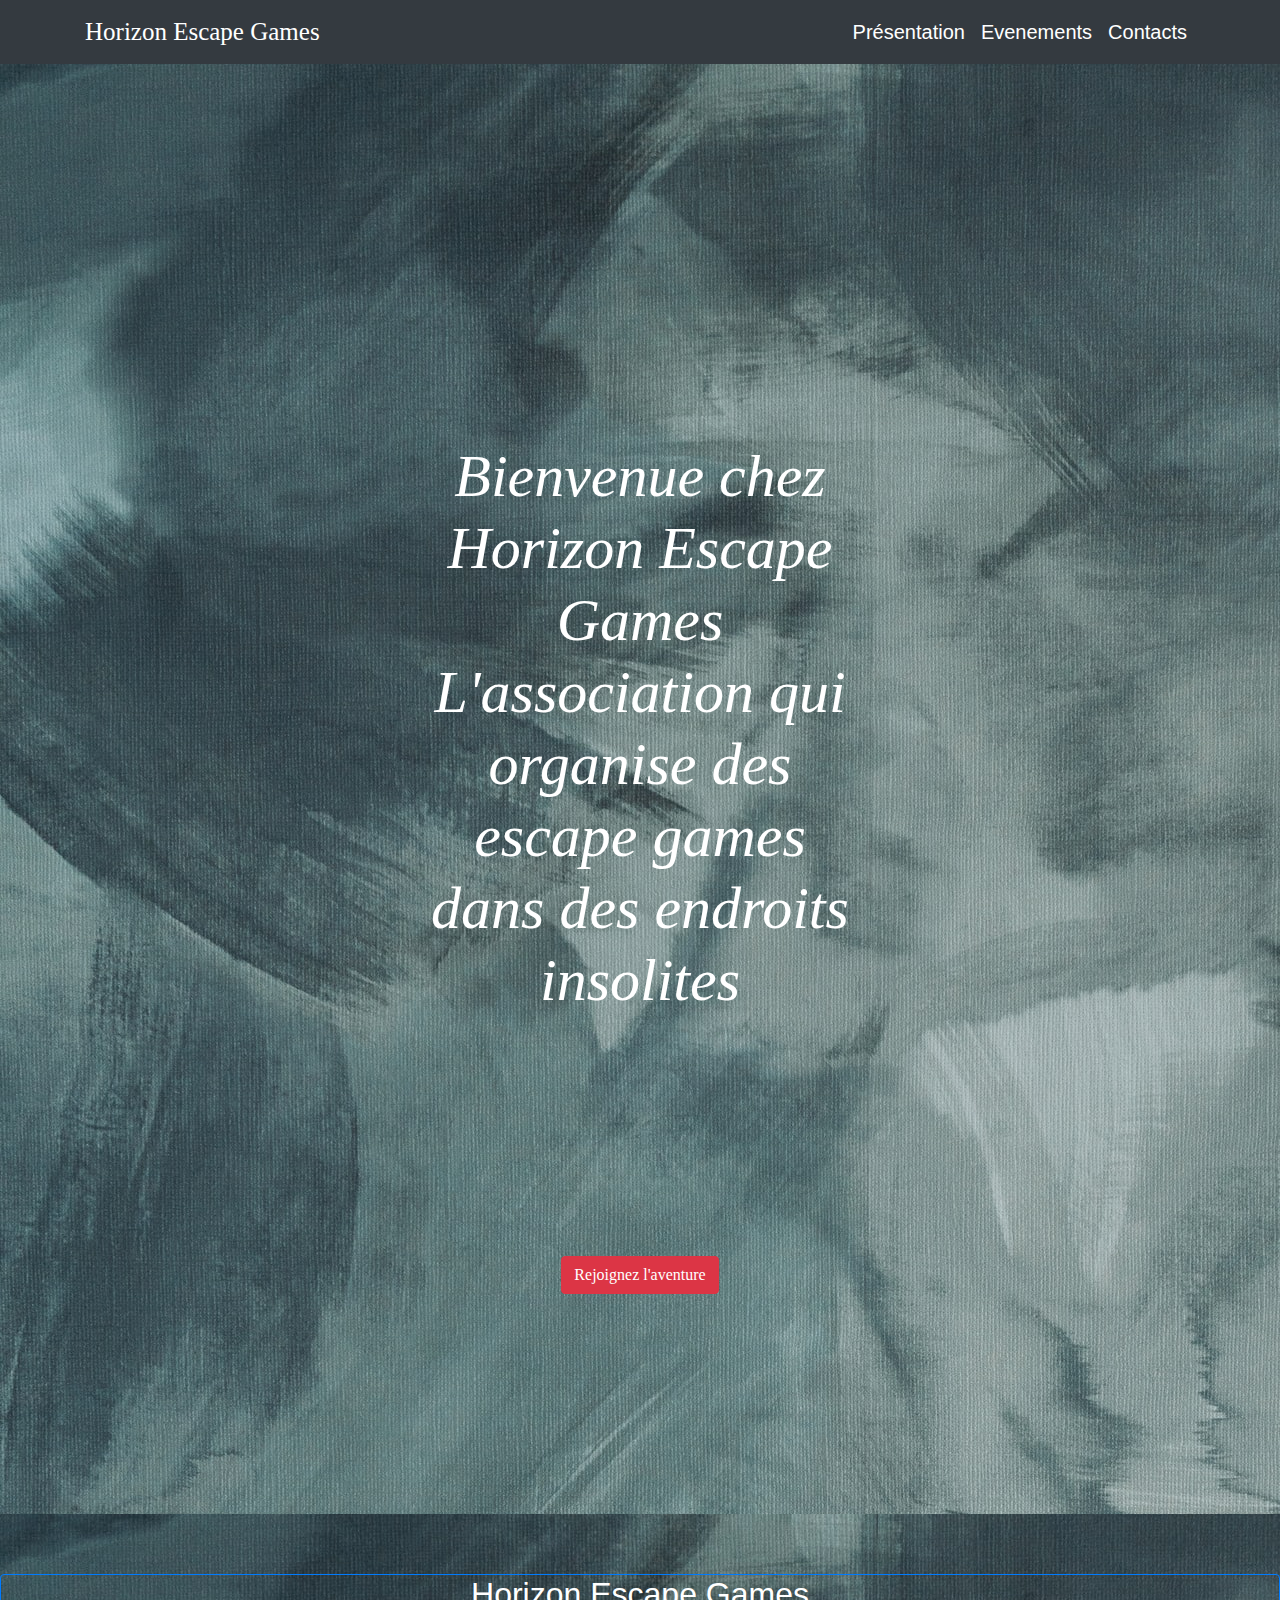
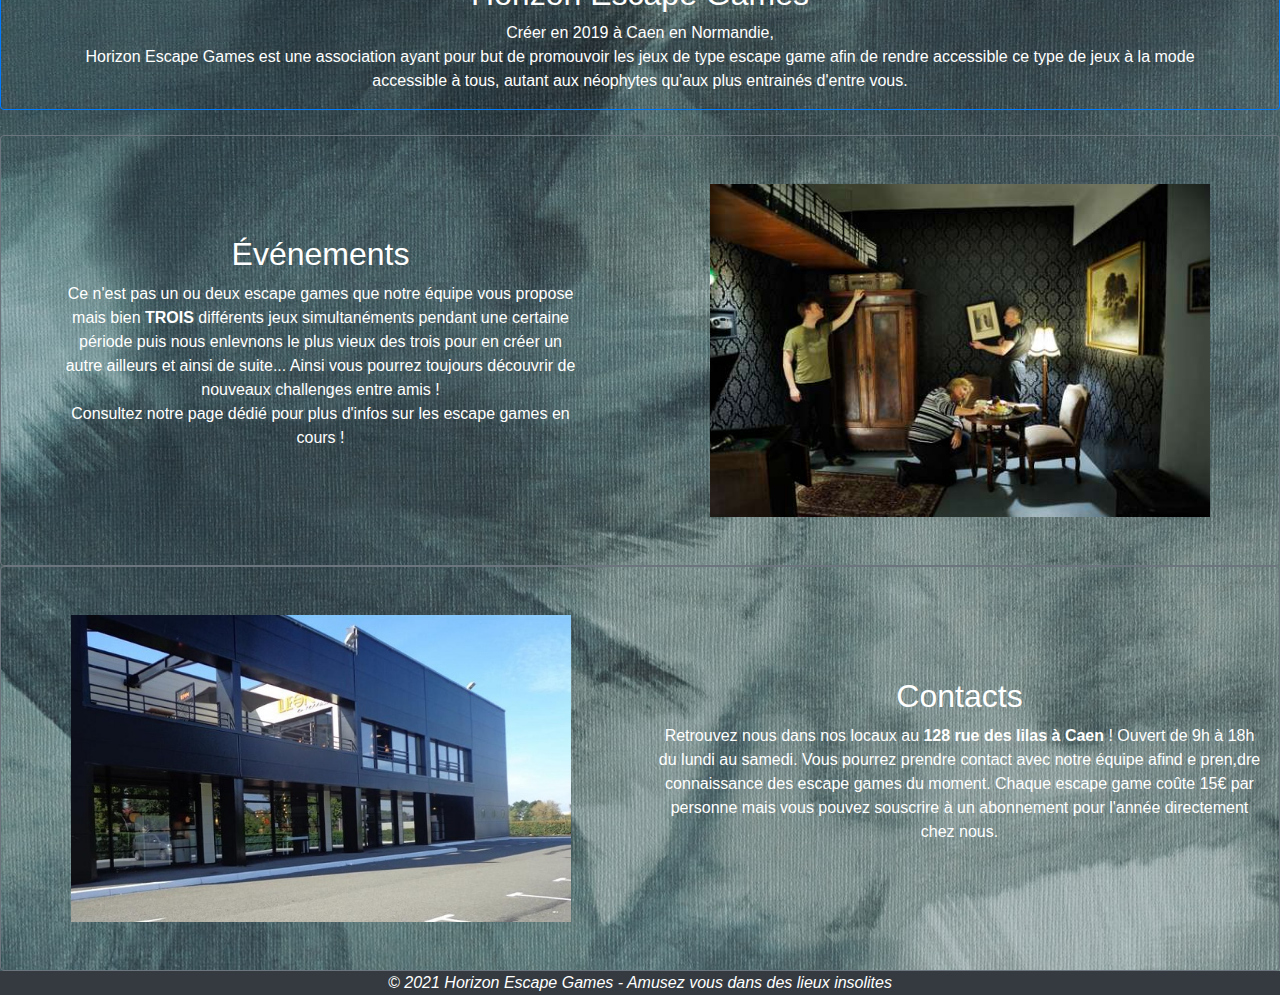
<file: index.html>
<!DOCTYPE html>
<html lang="en">
<head>

  <meta charset="UTF-8">
  <meta http-equiv="X-UA-Compatible" content="IE=edge">
  <meta name="viewport" content="width=device-width, initial-scale=1.0">
  <title>Horizon Escape Games</title>
  <meta class="description" content="L'association qui organise des escape games dans des lieux insolites">
  <link rel="stylesheet" href="https://maxcdn.bootstrapcdn.com/bootstrap/4.0.0/css/bootstrap.min.css">
  <link rel="stylesheet" href="style.css">

</head>

<body>

  <!-- Navbar -->
  <nav class="navbar navbar-expand-lg navbar-light bg-dark fixed-top">
    <div class="container">
      <a href="#" class="navbar-brand">Horizon Escape Games</a>

      <!-- Button Responsive -->
      <button class="navbar-toggler center" type="button" data-toggle="collapse" data-target="#navbarSupportedContent" aria-controls="navbarSupportedContent" aria-expanded="false" aria-label="Toggle navigation">
        <span class="navbar-toggler-icon"></span>
        </button>
        <!-- End of Button Responsive -->
    
        <div class="collapse navbar-collapse" id="navbarSupportedContent">
          <ul class="navbar-nav ml-auto text-center">
            <li class="nav-item">
              <a class="nav-link" href="#presentation">Présentation</a>
            </li>
            <li class="nav-item">
              <a class="nav-link" href="events.html">Evenements</a>
            </li>
            <li class="nav-item">
              <a class="nav-link" href="#contacts">Contacts</a>
            </li>
          </ul>
        </div>
      </div>
    </nav>
    <!-- End of Navbar -->

    <!-- Header -->
    <header class="text-white text-center">
      <div class="container-fluid">
        <h1>Bienvenue chez <br>Horizon Escape Games<br>
        L'association qui organise des escape games dans des endroits insolites
        </h1>
      </div>
      <button class="btn btn-danger">
        <a href="events.html">Rejoignez l'aventure</a>
      </button>
    </header>
    <!-- End of Header -->

    <!-- Main Page -->
    <main>

      <section class="container-fluid" id="presentation">
        <article class="row align-items-center border rounded border-primary">
          <div class="col-lg-12">
            <div class="text-center px-5 justify-center">
              <h2>Horizon Escape Games</h2>
              <p>Créer en 2019 à Caen en Normandie, <br>
              Horizon Escape Games est une association ayant pour but de promouvoir les jeux de type escape game afin de rendre accessible ce type de jeux à la mode accessible à tous, autant aux néophytes qu'aux plus entrainés d'entre vous. 
            </p>
            </div>
          </div>
        </article>
      </section>

      <section class="container-fluid">
        <article class="row align-items-center border rounded border-secondary">
          <div class="col-lg-6 order-lg-2">
            <div class="p-5 d-flex justify-content-center">
              <img src="medias/escape.jpg" alt="Escape Game" class="img-fluid border-image" width="500" height="500">
            </div>
          </div>
          <div class="col-lg-6 order-lg-1">
            <div class="text-center px-5">
              <h2>Événements</h2>
              <p>Ce n'est pas un ou deux escape games que notre équipe vous propose mais bien <b>TROIS</b> différents jeux simultanéments pendant une certaine période puis nous enlevnons le plus vieux des trois pour en créer un autre ailleurs et ainsi de suite... Ainsi vous pourrez toujours découvrir de nouveaux challenges entre amis !<br>
              Consultez notre <a href="events.html">page dédié</a> pour plus d'infos sur les escape games en cours !
              </p>
            </div>
          </div>
        </article>
      </section>

      <section class="container-fluid" id="contacts">
        <article class="row align-items-center border rounded border-secondary">
          <div class="col-lg-6 order-lg-1">
            <div class="p-5 d-flex justify-content-center">
              <img src="medias/local.jpg" alt="Nos locaux" class="img-fluid" width="500" height="500">
            </div>
          </div>
          <div class="col-lg-6 order-lg-2">
            <div class="text-center px-5-justify-center">
              <h2>Contacts</h2>
              <p>Retrouvez nous dans nos locaux au <b>128 rue des     lilas à Caen</b> !
              Ouvert de 9h à 18h du lundi au samedi. Vous pourrez prendre contact avec notre équipe afind e pren,dre connaissance des escape games du moment. Chaque escape game coûte 15€ par personne mais vous pouvez souscrire à un abonnement pour l'année directement chez nous.
              </p>
          </div>
        </div>
        </article>
      </section>

    </main>

    <!--Footer -->
    <footer class="bg-dark">
      <div class="container-fluid text-center">
        <p class="text-white font-italic">© 2021 Horizon Escape Games - Amusez vous dans des lieux insolites</p>
      </div>
    </footer>

  <!-- Bootstrap CDN & JS Files -->
  <script src="https://code.jquery.com/jquery-3.3.1.slim.min.js" integrity="sha384-q8i/X+965DzO0rT7abK41JStQIAqVgRVzpbzo5smXKp4YfRvH+8abtTE1Pi6jizo" crossorigin="anonymous"></script>
  <script src="https://cdnjs.cloudflare.com/ajax/libs/popper.js/1.14.3/umd/popper.min.js" integrity="sha384-ZMP7rVo3mIykV+2+9J3UJ46jBk0WLaUAdn689aCwoqbBJiSnjAK/l8WvCWPIPm49" crossorigin="anonymous"></script>
  <script src="https://stackpath.bootstrapcdn.com/bootstrap/4.1.3/js/bootstrap.min.js" integrity="sha384-ChfqqxuZUCnJSK3+MXmPNIyE6ZbWh2IMqE241rYiqJxyMiZ6OW/JmZQ5stwEULTy" crossorigin="anonymous"></script>
</body>
</html>
</file>
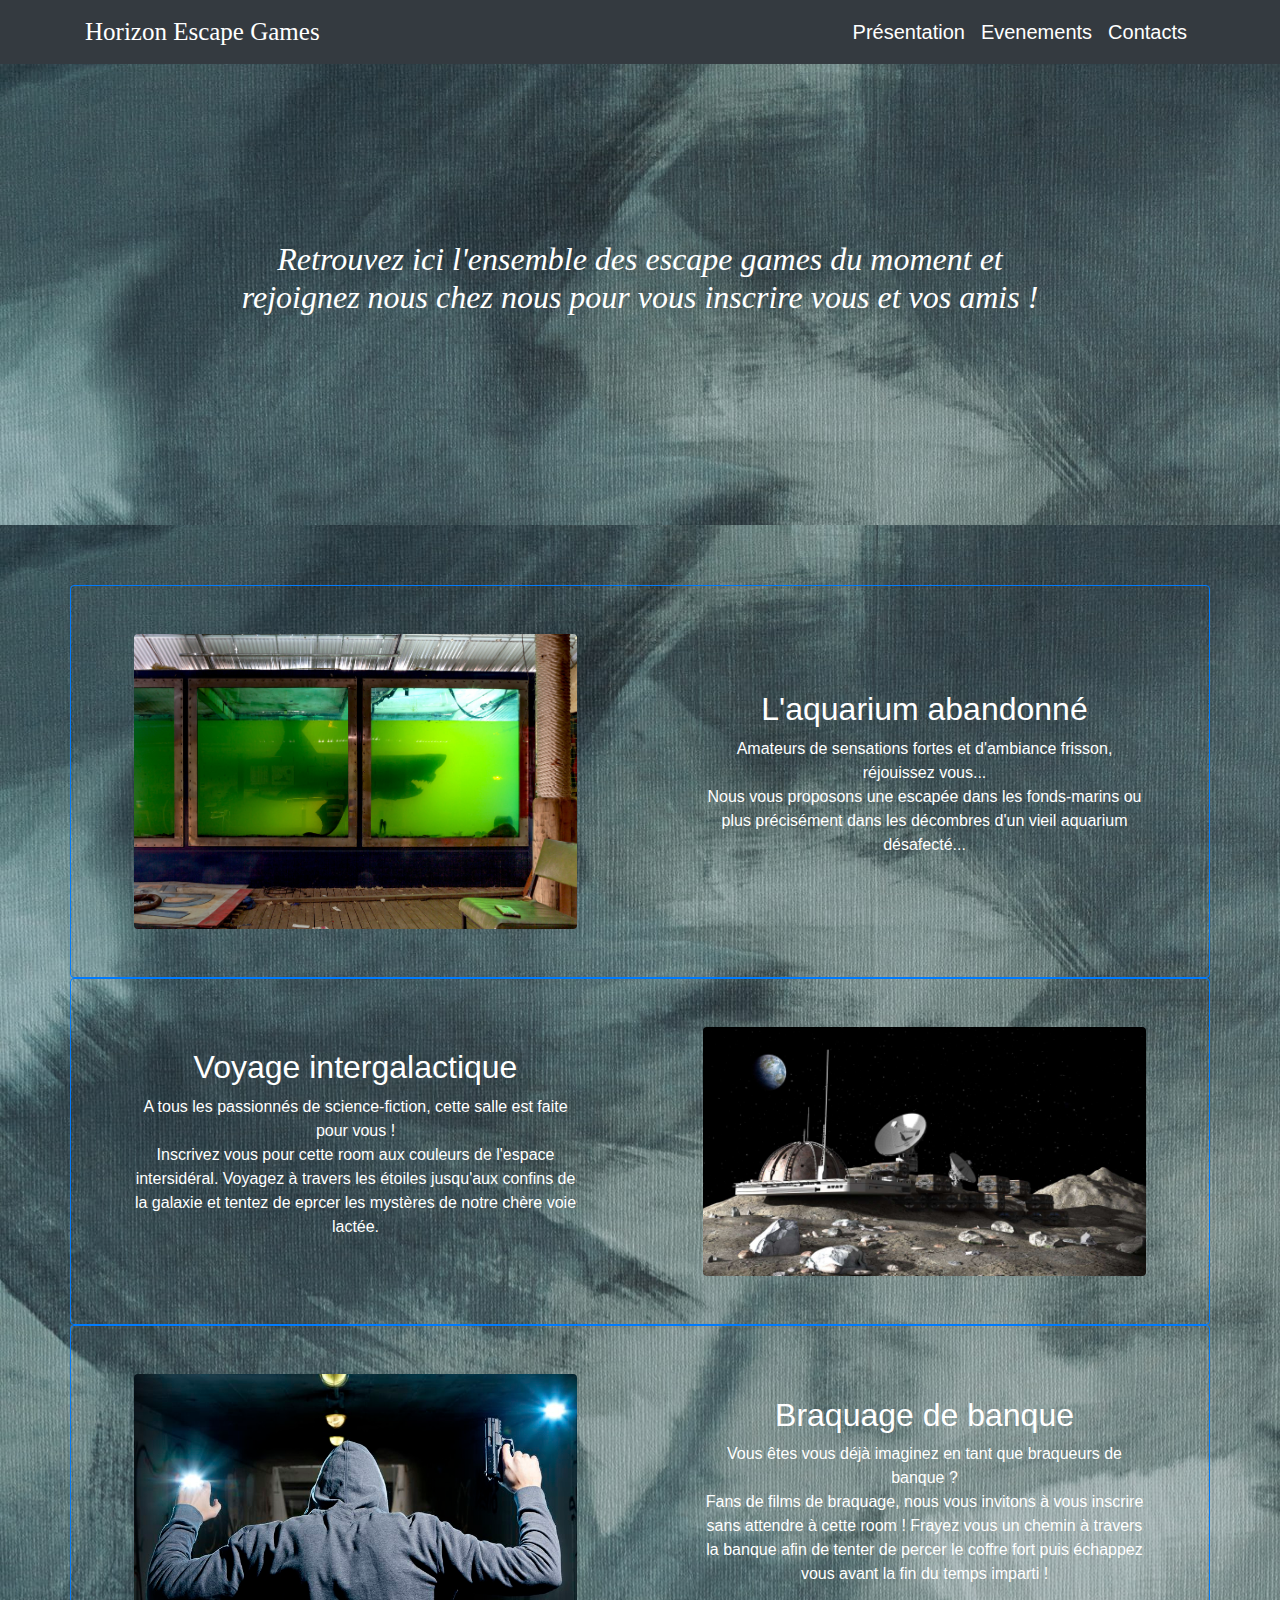
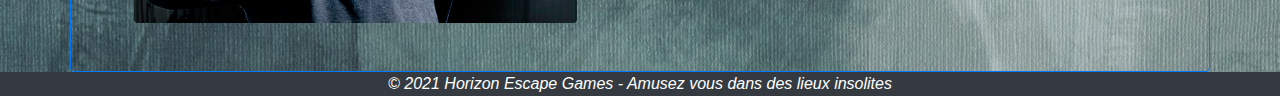
<file: events.html>
<!DOCTYPE html>
<html lang="en">
<head>

  <meta charset="UTF-8">
  <meta http-equiv="X-UA-Compatible" content="IE=edge">
  <meta name="viewport" content="width=device-width, initial-scale=1.0">
  <title>Escape Games du moment</title>
  <meta class="description" content="Nos escape games accessible en ce moment">
  <link rel="stylesheet" href="https://maxcdn.bootstrapcdn.com/bootstrap/4.0.0/css/bootstrap.min.css">
  <link rel="stylesheet" href="style.css">

</head>

<body>

  <!-- Navbar -->
  <nav class="navbar navbar-expand-lg navbar-light bg-dark fixed-top">
    <div class="container">
      <a href="#" class="navbar-brand">Horizon Escape Games</a>

      <!-- Button Responsive -->
      <button class="navbar-toggler center" type="button" data-toggle="collapse" data-target="#navbarSupportedContent" aria-controls="navbarSupportedContent" aria-expanded="false" aria-label="Toggle navigation">
        <span class="navbar-toggler-icon"></span>
        </button>
        <!-- End of Button Responsive -->
    
        <div class="collapse navbar-collapse" id="navbarSupportedContent">
          <ul class="navbar-nav ml-auto text-center">
            <li class="nav-item">
              <a class="nav-link" href="index.html#presentation">Présentation</a>
            </li>
            <li class="nav-item">
              <a class="nav-link" href="events.html">Evenements</a>
            </li>
            <li class="nav-item">
              <a class="nav-link" href="index.html#contacts">Contacts</a>
            </li>
          </ul>
        </div>
      </div>
    </nav>
    <!-- End of Navbar-->

    <!-- Header -->
    <header>
      <div class="container-fluid">
        <h2>Retrouvez ici l'ensemble des escape games du moment et rejoignez nous
          <a href="index.html#contacts">chez nous</a>
          pour vous inscrire vous et vos amis !
        </h2>
      </div>
    </header>

    <!-- Main Page -->
    <main>

      <section class="container" id="aquarium">
        <article class="row align-items-center border rounded border-primary">
          <div class="col-lg-6 order-lg-1">
            <div class="p-5 d-flex justify-content-center">
              <img src="medias/aquarium.jpg" alt="L'aquarium abandonné" class="img-fluid rounded" width="800" height="800">
            </div>
          </div>
          <div class="col-lg-6 order-lg-2">
           <div class="text-center px-5">
            <h2>L'aquarium abandonné</h2>
              <p>Amateurs de sensations fortes et d'ambiance frisson, réjouissez vous...<br>
                Nous vous proposons une escapée dans les fonds-marins ou plus précisément dans les décombres d'un vieil aquarium désafecté...
              </p>
           </div>
        </div>
        </article>
      </section>

      <section class="container" id="espace">
        <article class="row align-items-center border rounded border-primary">
          <div class="col-lg-6 order-lg-2">
            <div class="p-5 d-flex justify-content-center">
              <img src="medias/espace.jpg" alt="Voyage intergalactique" class="img-fluid rounded" width="800" height="800">
            </div>
          </div>
          <div class="col-lg-6 order-lg-1">
            <div class="text-center px-5">
              <h2>Voyage intergalactique</h2>
              <p>A tous les passionnés de science-fiction, cette salle est faite pour vous !<br>
                Inscrivez vous pour cette room aux couleurs de l'espace intersidéral. Voyagez à travers les étoiles jusqu'aux confins de la galaxie et tentez de eprcer les mystères de notre chère voie lactée.
              </p>
            </div>
          </div>
        </article>
      </section>

      <section class="container" id="casseBanque">
        <article class="row align-items-center border rounded border-primary">
          <div class="col-lg-6 order-lg-1">
            <div class="p-5 d-flex justify-content-center">
              <img src="medias/braquage.jpg" alt="L'heure du braquage" class="img-fluid rounded" width="800" height="800"> 
            </div>
          </div>
          <div class="col-lg-6 order-lg-2">
            <div class="text-center px-5 justify-center">
              <h2>Braquage de banque</h2>
              <p>Vous êtes vous déjà imaginez en tant que braqueurs de banque ?<br>
              Fans de films de braquage, nous vous invitons à vous inscrire sans attendre à cette room ! Frayez vous un chemin à travers la banque afin de tenter de percer le coffre fort puis échappez vous avant la fin du temps imparti !</p>
            </div>
          </div>
        </article>
      </section>

    </main>

    <!--Footer -->
    <footer class="bg-dark">
      <div class="container-fluid text-center">
        <p class="text-white font-italic">© 2021 Horizon Escape Games - Amusez vous dans des lieux insolites</p>
      </div>
    </footer>

  <!-- Bootstrap CDN & JS Files -->
  <script src="https://code.jquery.com/jquery-3.3.1.slim.min.js" integrity="sha384-q8i/X+965DzO0rT7abK41JStQIAqVgRVzpbzo5smXKp4YfRvH+8abtTE1Pi6jizo" crossorigin="anonymous"></script>
  <script src="https://cdnjs.cloudflare.com/ajax/libs/popper.js/1.14.3/umd/popper.min.js" integrity="sha384-ZMP7rVo3mIykV+2+9J3UJ46jBk0WLaUAdn689aCwoqbBJiSnjAK/l8WvCWPIPm49" crossorigin="anonymous"></script>
  <script src="https://stackpath.bootstrapcdn.com/bootstrap/4.1.3/js/bootstrap.min.js" integrity="sha384-ChfqqxuZUCnJSK3+MXmPNIyE6ZbWh2IMqE241rYiqJxyMiZ6OW/JmZQ5stwEULTy" crossorigin="anonymous"></script>
</body>
</html>
</file>
<file: style.css>
body {
  height: 1300px;
  text-align: justify;
}

/* Navbar */

.navbar-brand {
  font-size: 25px;
  color: white !important;
  font-family: Georgia, 'Times New Roman', Times, serif;
}

.nav-item a {
  font-size: 20px;
  padding-left: 15px;
  color: white !important;
}

/* Header */

header {
  margin-top: 40px;
  background-image: url('medias/background.jfif');
}

header, h1 {
  font-family: Georgia, 'Times New Roman', Times, serif;
  font-style: italic;
  text-align: center;
  font-size: 60px;
  padding: 200px;
}

header, button, a {
  color: white;
}

header, button, a:hover {
  color: white;
}

/* Main Page */ 

main {
  background-image: url('medias/background.jfif');
  padding-top: 60px;
}

#presentation {
  padding-bottom: 25px;
}

h2, p {
  color: white;
}


/* Media Queries */ 

@media screen and (max-width: 770px) {
  header {
    background-size: 100%;
  }
  header, h1 {
    font-size: 30px;
    padding: 50px;
  }
}
</file>
